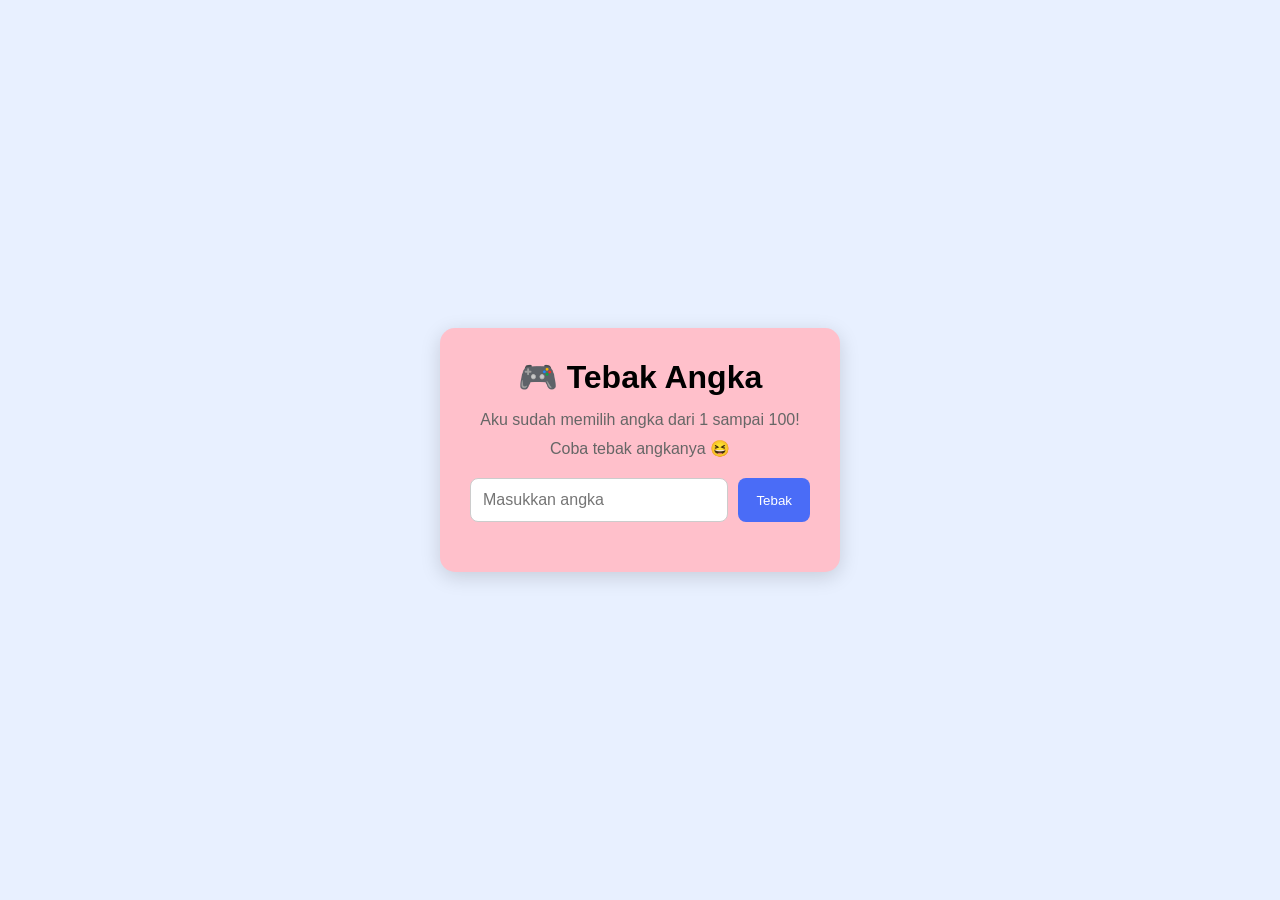
<file: tebak-angka/index.html>
<!DOCTYPE html>
<html lang="id">
<head>
    <meta charset="UTF-8">
    <meta name="viewport" content="width=device-width, initial-scale=1.0">

    <title>Tebak Angka</title>

    <link rel="stylesheet" href="style.css">
</head>

<body>

    <div class="container">

        <h1>🎮 Tebak Angka</h1>

        <p>Aku sudah memilih angka dari 1 sampai 100!</p>
        <p>Coba tebak angkanya 😆</p>

        <div class="input-area">

            <input 
                type="number" 
                id="guessInput"
                placeholder="Masukkan angka"
            >

            <button onclick="checkGuess()">
                Tebak
            </button>

        </div>

        <p id="result"></p>

    </div>

    <script src="script.js"></script>

</body>
</html>
</file>
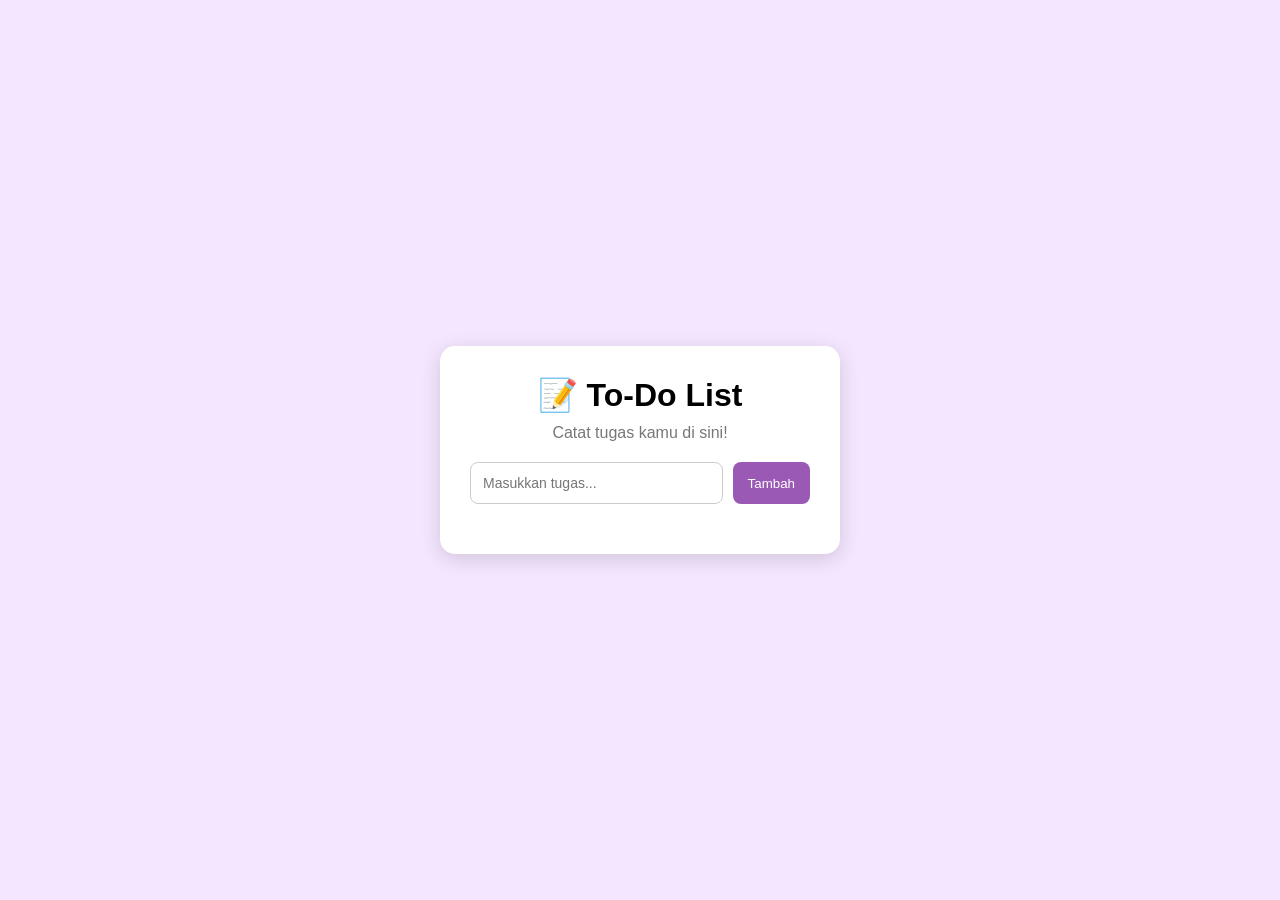
<file: to-do list/index.html>
<!DOCTYPE html>
<html lang="id">
<head>
    <meta charset="UTF-8">
    <meta name="viewport" content="width=device-width, initial-scale=1.0">
    <title>To-Do List</title>

    <link rel="stylesheet" href="style.css">
</head>

<body>

    <div class="container">

        <h1>📝 To-Do List</h1>
        <p>Catat tugas kamu di sini!</p>

        <div class="input-area">
            <input type="text" id="taskInput" placeholder="Masukkan tugas...">
            <button onclick="addTask()">Tambah</button>
        </div>

        <ul id="taskList"></ul>

    </div>

    <script src="script.js"></script>

</body>
</html>
</file>
<file: tebak-angka/style.css>
* {
    box-sizing: border-box;
    margin: 0;
    padding: 0;
}

body {
    font-family: Arial, sans-serif;

    background: #e8f0ff;

    display: flex;
    justify-content: center;
    align-items: center;

    min-height: 100vh;
}

.container {
    background: pink;

    width: 400px;

    padding: 30px;

    border-radius: 15px;

    text-align: center;

    box-shadow: 0 5px 20px rgba(0, 0, 0, 0.15);
}

h1 {
    margin-bottom: 15px;
}

p {
    color: #666;

    margin-bottom: 10px;
}

.input-area {
    display: flex;

    gap: 10px;

    margin-top: 20px;
}

input {
    flex: 1;

    padding: 12px;

    border: 1px solid #ccc;

    border-radius: 8px;

    font-size: 16px;
}

button {
    padding: 12px 18px;

    border: none;

    border-radius: 8px;

    background: #4a6cf7;

    color: white;

    cursor: pointer;
}

button:hover {
    opacity: 0.8;
}

#result {
    margin-top: 20px;

    font-weight: bold;
}
</file>
<file: to-do list/style.css>
* {
    box-sizing: border-box;
    margin: 0;
    padding: 0;
}

body {
    font-family: Arial, sans-serif;
    background: #f5e6ff;

    display: flex;
    justify-content: center;
    align-items: center;

    min-height: 100vh;
}

.container {
    background: white;
    width: 400px;

    padding: 30px;
    border-radius: 15px;

    box-shadow: 0 5px 20px rgba(0, 0, 0, 0.15);
}

h1 {
    text-align: center;
    margin-bottom: 10px;
}

p {
    text-align: center;
    color: #777;
    margin-bottom: 20px;
}

.input-area {
    display: flex;
    gap: 10px;
}

input {
    flex: 1;
    padding: 12px;

    border: 1px solid #ccc;
    border-radius: 8px;

    font-size: 14px;
}

button {
    padding: 12px 15px;

    border: none;
    border-radius: 8px;

    background: #9b59b6;
    color: white;

    cursor: pointer;
}

button:hover {
    opacity: 0.8;
}

ul {
    list-style: none;
    margin-top: 20px;
}

li {
    background: #f8f8f8;

    padding: 12px;
    margin-bottom: 10px;

    border-radius: 8px;

    display: flex;
    justify-content: space-between;
    align-items: center;
}

.delete {
    background: #e74c3c;
    padding: 6px 10px;
}
</file>
